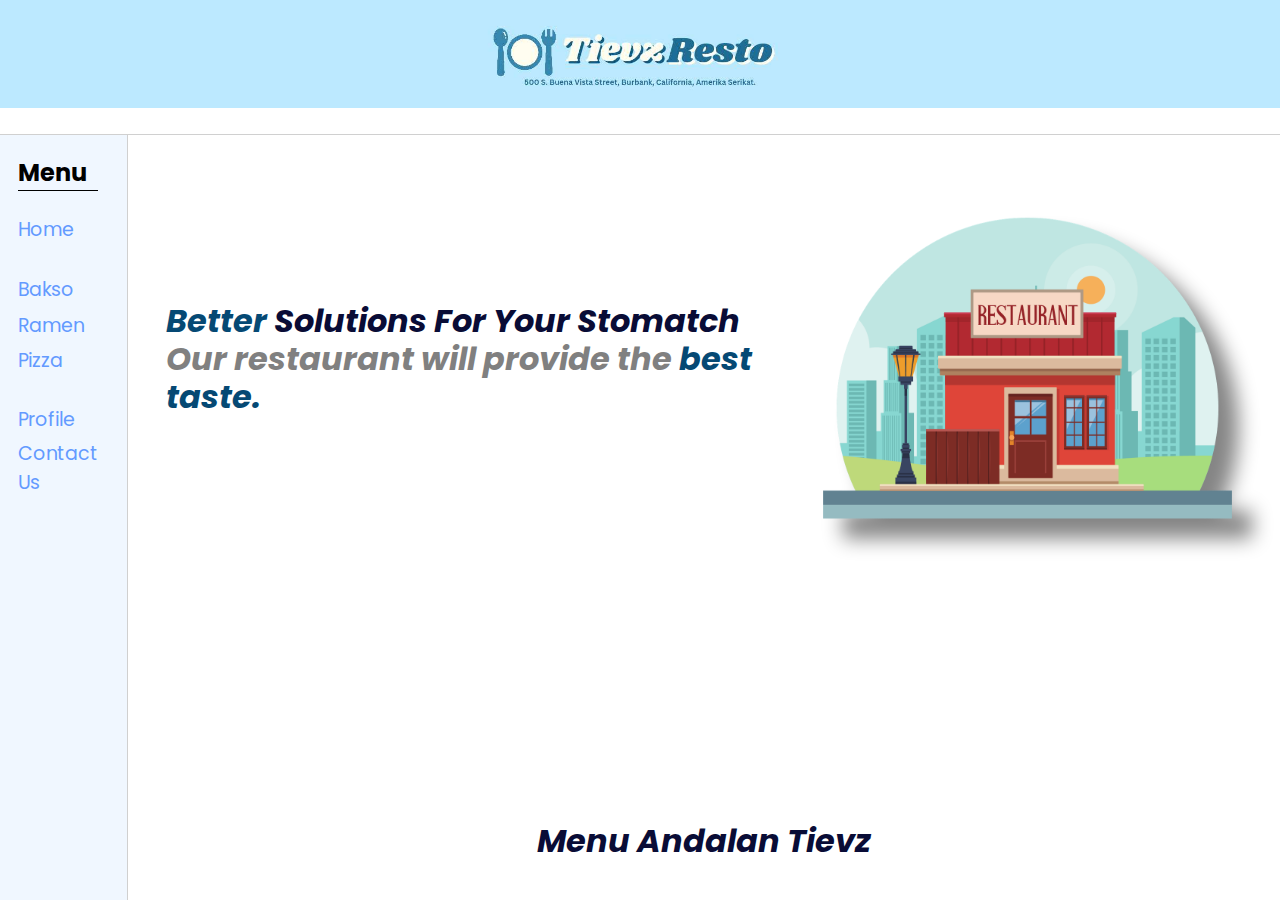
<file: index.html>
<!DOCTYPE html>
<html lang="en">
  <head>
    <meta charset="UTF-8" />
    <meta name="viewport" content="width=device-width, initial-scale=1.0" />
    <title>Tievz Restaurant</title>
    <link
      rel="shortcut icon"
      href="assets/Tievz-logo.png"
      type="image/x-icon"
    />
    <link rel="preconnect" href="https://fonts.googleapis.com">
    <link rel="preconnect" href="https://fonts.gstatic.com" crossorigin>
    <link href="https://fonts.googleapis.com/css2?family=Poppins:ital,wght@0,400;0,500;1,500;1,700&display=swap" rel="stylesheet">
    <style>
        body {
            font-family: "Poppins", sans-serif; 
        }
    </style>
  </head>
<frameset rows="15%, *" border="1">
<frame name="judul" src="frame 1/judul.html" scrolling="no">
    <frameset cols="10%, *">
    <frame Name="menu" src="frame 2/menu.html" scrolling="no">
    <frame Name="isi" src="frame 3/isi.html" >
</frameset>
</frameset>
</html>
</file>
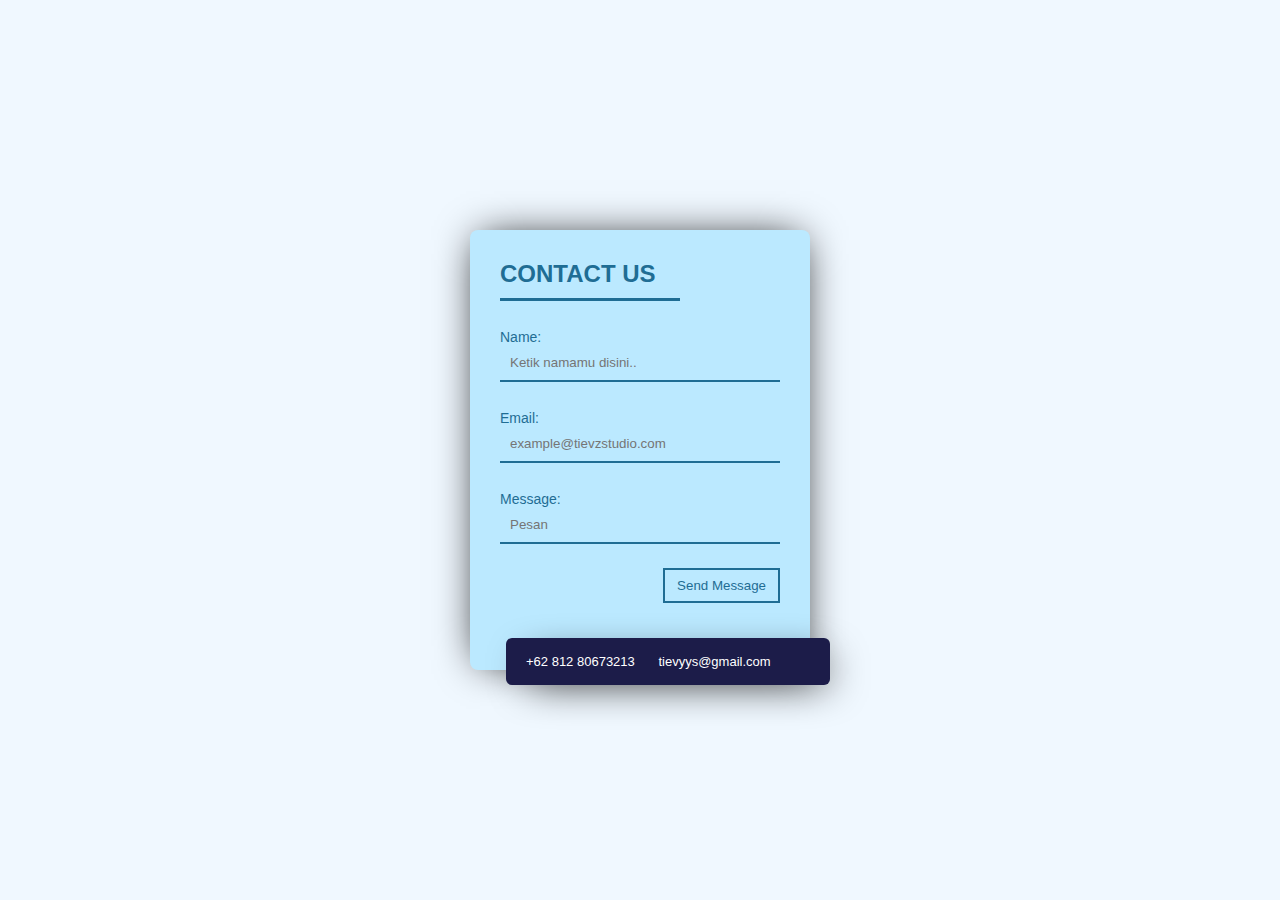
<file: contact/contact.html>
<!DOCTYPE html>
<html lang="en">
  <head>
    <meta charset="UTF-8" />
    <meta name="viewport" content="width=device-width, initial-scale=1.0" />
    <title>Menu</title>
    <link rel="stylesheet" href="style.css" />
    <link rel="preconnect" href="https://fonts.googleapis.com" />
    <link rel="preconnect" href="https://fonts.gstatic.com" crossorigin />
    <link
      href="https://fonts.googleapis.com/css2?family=Poppins:ital,wght@0,400;0,500;1,500;1,700&display=swap"
      rel="stylesheet"
    />
  </head>
  <body>
    <form class="form">
        <h2>CONTACT US</h2>
        <p type="Name:"><input placeholder="Ketik namamu disini.."></input></p>
        <p type="Email:"><input placeholder="example@tievzstudio.com"></input></p>
        <p type="Message:"><input placeholder="Pesan"></input></p>
        <button>Send Message</button>
        <div>
          <span class="fa fa-phone"></span>+62 812 80673213
          <span class="fa fa-envelope-o"></span> tievyys@gmail.com
        </div>
      </form>
  </body>
</html>
</file>
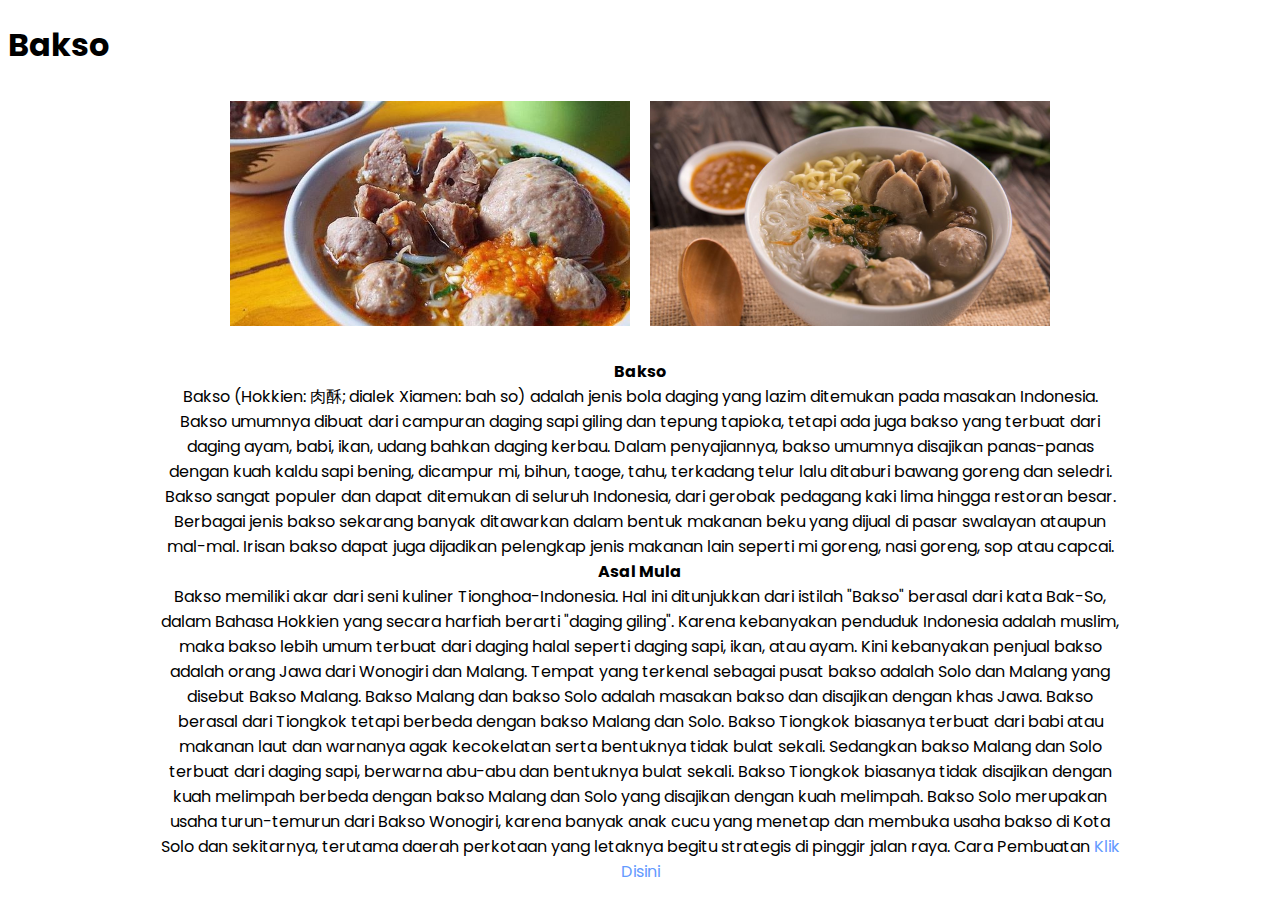
<file: Data/bakso.html>
<!DOCTYPE html>
<html lang="en">
  <head>
    <meta charset="UTF-8" />
    <meta name="viewport" content="width=device-width, initial-scale=1.0" />
    <title>Tievz Restaurant</title>
    <link
      rel="shortcut icon"
      href="/assets/Tievz-logo.png"
      type="image/x-icon"
    />
    <link rel="preconnect" href="https://fonts.googleapis.com" />
    <link rel="preconnect" href="https://fonts.gstatic.com" crossorigin />
    <link
      href="https://fonts.googleapis.com/css2?family=Poppins:ital,wght@0,400;0,500;1,500;1,700&display=swap"
      rel="stylesheet"
    />
    <style>
      body {
        font-family: "Poppins", sans-serif;
      }
      ul {
        display: flex; /* biar kesamping */
        list-style-type: none; /* ngilangin style dari ul */
        justify-content: center; /* biar ketengah wir */
        padding: 0; /* biar punya control penuh soal padding dari ul */
      }
      img {
        width: 400px;
        margin: 10px;
      }
      figcaption {
        width: 60em;
      }
      a {
        color: rgb(99, 154, 255);
        text-decoration: none;
      }
      a:hover {
        color: rgb(83, 83, 255);
      }
    </style>
  </head>
  <body>
    <h1>Bakso</h1>
    <center>
      <ul>
        <li><img src="../assets/bakso1.jpg" alt="" /></li>
        <li><img src="../assets/bakso2.jpg" alt="" /></li>
      </ul>
      <figcaption>
        <b>Bakso</b>
        <br />
        Bakso (Hokkien: 肉酥; dialek Xiamen: bah so) adalah jenis bola daging
        yang lazim ditemukan pada masakan Indonesia. Bakso umumnya dibuat dari
        campuran daging sapi giling dan tepung tapioka, tetapi ada juga bakso
        yang terbuat dari daging ayam, babi, ikan, udang bahkan daging kerbau.
        Dalam penyajiannya, bakso umumnya disajikan panas-panas dengan kuah
        kaldu sapi bening, dicampur mi, bihun, taoge, tahu, terkadang telur lalu
        ditaburi bawang goreng dan seledri. Bakso sangat populer dan dapat
        ditemukan di seluruh Indonesia, dari gerobak pedagang kaki lima hingga
        restoran besar. Berbagai jenis bakso sekarang banyak ditawarkan dalam
        bentuk makanan beku yang dijual di pasar swalayan ataupun mal-mal.
        Irisan bakso dapat juga dijadikan pelengkap jenis makanan lain seperti
        mi goreng, nasi goreng, sop atau capcai.
        <br />
        <b>Asal Mula</b> <br />
        Bakso memiliki akar dari seni kuliner Tionghoa-Indonesia. Hal ini
        ditunjukkan dari istilah "Bakso" berasal dari kata Bak-So, dalam Bahasa
        Hokkien yang secara harfiah berarti "daging giling". Karena kebanyakan
        penduduk Indonesia adalah muslim, maka bakso lebih umum terbuat dari
        daging halal seperti daging sapi, ikan, atau ayam. Kini kebanyakan
        penjual bakso adalah orang Jawa dari Wonogiri dan Malang. Tempat yang
        terkenal sebagai pusat bakso adalah Solo dan Malang yang disebut Bakso
        Malang. Bakso Malang dan bakso Solo adalah masakan bakso dan disajikan
        dengan khas Jawa. Bakso berasal dari Tiongkok tetapi berbeda dengan
        bakso Malang dan Solo. Bakso Tiongkok biasanya terbuat dari babi atau
        makanan laut dan warnanya agak kecokelatan serta bentuknya tidak bulat
        sekali. Sedangkan bakso Malang dan Solo terbuat dari daging sapi,
        berwarna abu-abu dan bentuknya bulat sekali. Bakso Tiongkok biasanya
        tidak disajikan dengan kuah melimpah berbeda dengan bakso Malang dan
        Solo yang disajikan dengan kuah melimpah. Bakso Solo merupakan usaha
        turun-temurun dari Bakso Wonogiri, karena banyak anak cucu yang menetap
        dan membuka usaha bakso di Kota Solo dan sekitarnya, terutama daerah
        perkotaan yang letaknya begitu strategis di pinggir jalan raya. Cara
        Pembuatan <a href="langkah2bakso.html">Klik Disini</a>
      </figcaption>
    </center>
  </body>
</html>
</file>
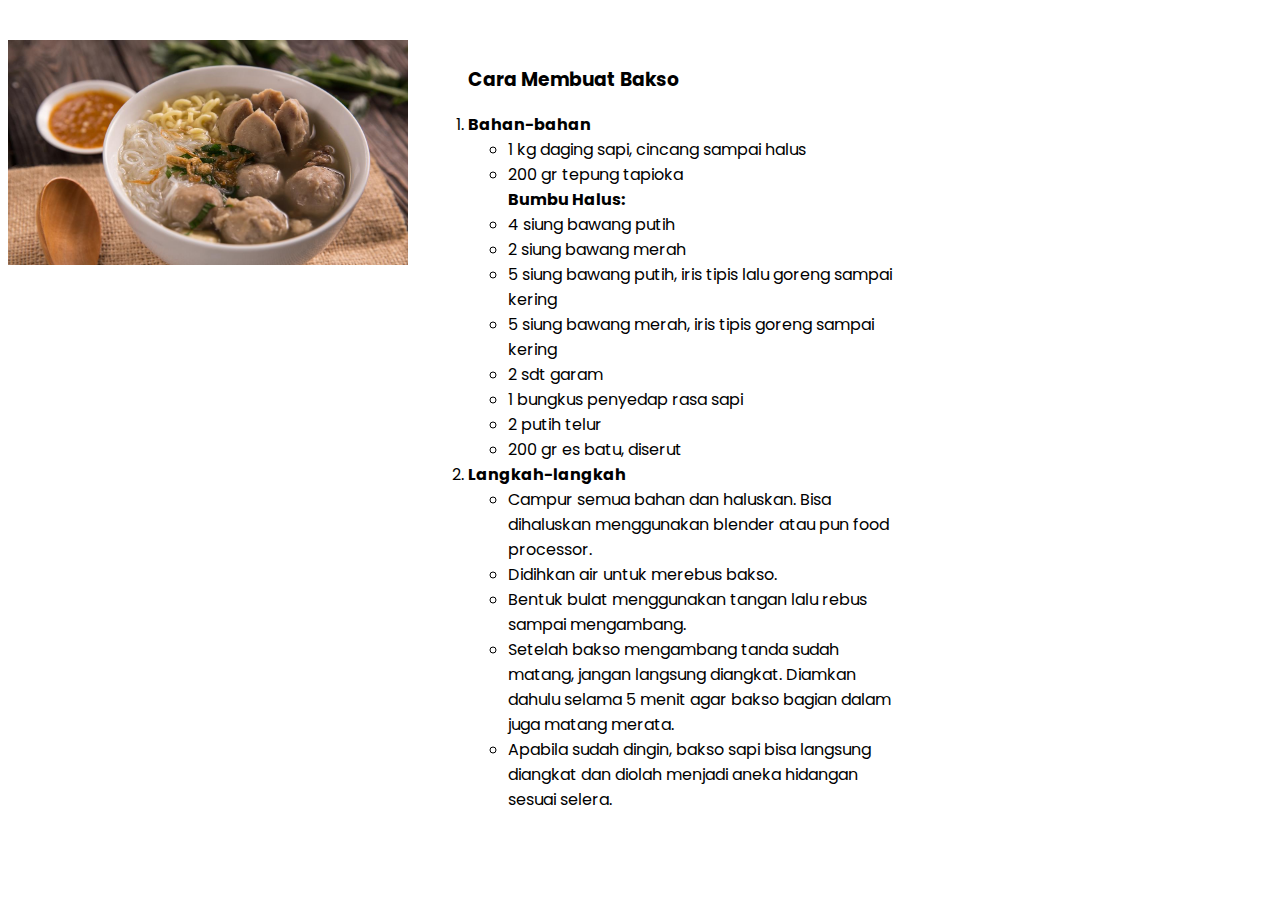
<file: Data/langkah2bakso.html>
<!DOCTYPE html>
<html lang="en">
  <head>
    <meta charset="UTF-8" />
    <meta name="viewport" content="width=device-width, initial-scale=1.0" />
    <title>Tievz Restaurant</title>
    <link
      rel="shortcut icon"
      href="/assets/Tievz-logo.png"
      type="image/x-icon"
    />
    <link rel="preconnect" href="https://fonts.googleapis.com" />
    <link rel="preconnect" href="https://fonts.gstatic.com" crossorigin />
    <link
      href="https://fonts.googleapis.com/css2?family=Poppins:ital,wght@0,400;0,500;1,500;1,700&display=swap"
      rel="stylesheet"
    />
    <style>
      body {
        font-family: "Poppins", sans-serif;
      }
      .flex {
        display: flex;
        margin-top: 30px;
      }

      .image-container {
        width: 400px;
        margin-right: 20px;
      }

      li {
        width: 400px;
      }

      img {
        width: 100%;
        margin-top: 10px;
      }
    </style>
  </head>
  <body>
    <div class="flex">
      <div class="image-container">
        <img src="../assets/bakso2.jpg" alt="" />
      </div>
      <ol type="1">
        <h3>Cara Membuat Bakso</h3>
        <li><b>Bahan-bahan</b></li>
        <ul>
          <li>1 kg daging sapi, cincang sampai halus</li>
          <li>200 gr tepung tapioka</li>
          <b>Bumbu Halus:</b>
          <li>4 siung bawang putih</li>
          <li>2 siung bawang merah</li>
          <li>5 siung bawang putih, iris tipis lalu goreng sampai kering</li>
          <li>5 siung bawang merah, iris tipis goreng sampai kering</li>
          <li>2 sdt garam</li>
          <li>1 bungkus penyedap rasa sapi</li>
          <li>2 putih telur</li>
          <li>200 gr es batu, diserut</li>
        </ul>
        <li><b>Langkah-langkah</b></li>
        <ul>
          <li>
            Campur semua bahan dan haluskan. Bisa dihaluskan menggunakan blender
            atau pun food processor.
          </li>
          <li>Didihkan air untuk merebus bakso.</li>
          <li>Bentuk bulat menggunakan tangan lalu rebus sampai mengambang.</li>
          <li>
            Setelah bakso mengambang tanda sudah matang, jangan langsung
            diangkat. Diamkan dahulu selama 5 menit agar bakso bagian dalam juga
            matang merata.
          </li>
          <li>
            Apabila sudah dingin, bakso sapi bisa langsung diangkat dan diolah
            menjadi aneka hidangan sesuai selera.
          </li>
        </ul>
      </ol>
    </div>
  </body>
</html>
</file>
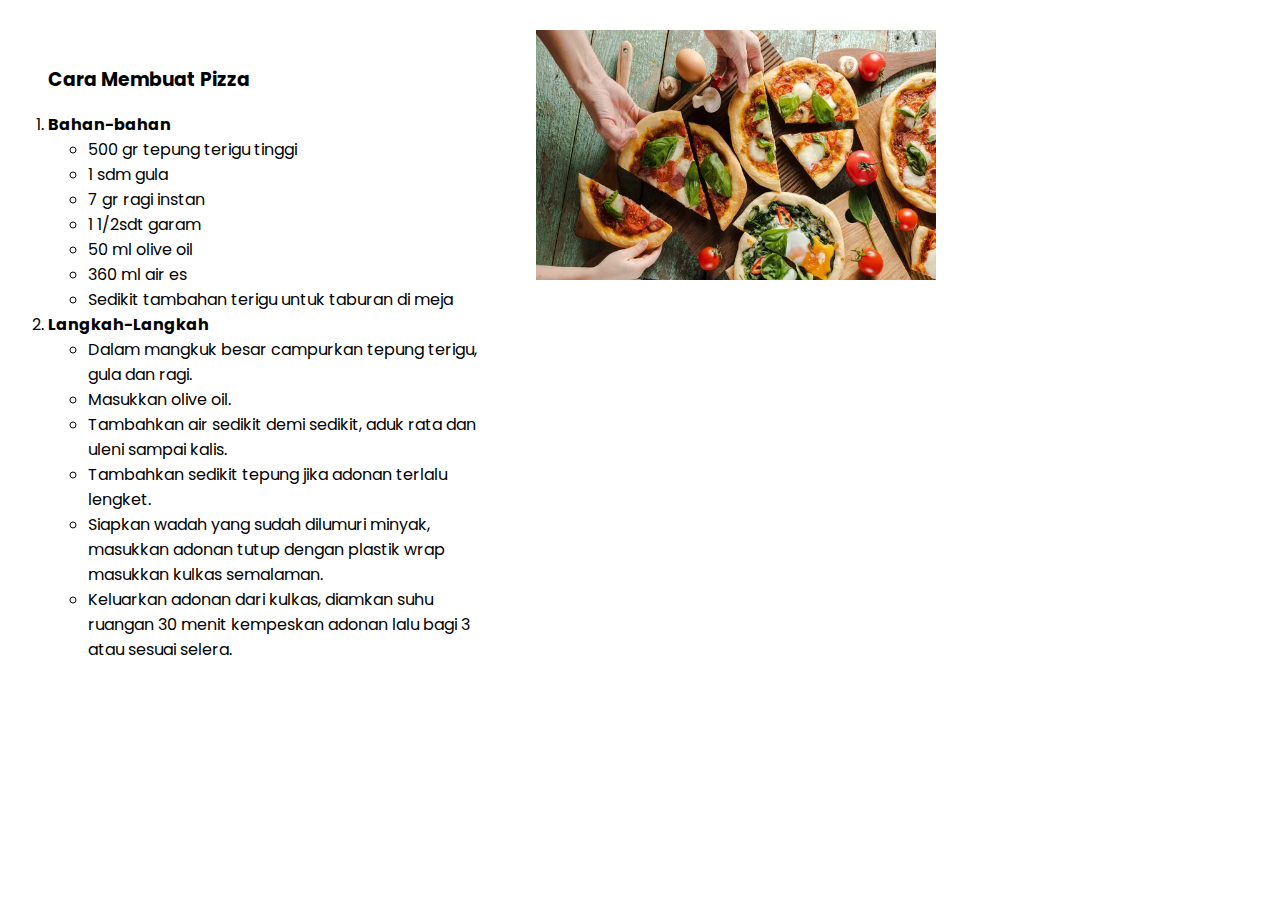
<file: Data/langkah2pizza.html>
<!DOCTYPE html>
<html lang="en">
  <head>
    <meta charset="UTF-8" />
    <meta name="viewport" content="width=device-width, initial-scale=1.0" />
    <title>Tievz Restaurant</title>
    <link
      rel="shortcut icon"
      href="/assets/Tievz-logo.png"
      type="image/x-icon"
    />
    <link rel="preconnect" href="https://fonts.googleapis.com" />
    <link rel="preconnect" href="https://fonts.gstatic.com" crossorigin />
    <link
      href="https://fonts.googleapis.com/css2?family=Poppins:ital,wght@0,400;0,500;1,500;1,700&display=swap"
      rel="stylesheet"
    />
    <style>
      body {
        font-family: "Poppins", sans-serif;
      }
      .flex {
        display: flex;
        margin-top: 30px;
      }
      li {
        width: 400px;
      }
      img {
        width: 400px;
        height: 250px;
        margin-left: 3em;
      }
    </style>
  </head>
  <body>
    <div class="flex">
      <ol type="1">
        <h3>Cara Membuat Pizza</h3>
        <li><b>Bahan-bahan</b></li>
        <ul>
          <li>500 gr tepung terigu tinggi</li>
          <li>1 sdm gula</li>
          <li>7 gr ragi instan</li>
          <li>1 1/2sdt garam</li>
          <li>50 ml olive oil</li>
          <li>360 ml air es</li>
          <li>Sedikit tambahan terigu untuk taburan di meja</li>
        </ul>
        <li><b>Langkah-Langkah</b></li>
        <ul>
          <li>Dalam mangkuk besar campurkan tepung terigu, gula dan ragi.</li>
          <li>Masukkan olive oil.</li>
          <li>
            Tambahkan air sedikit demi sedikit, aduk rata dan uleni sampai
            kalis.
          </li>
          <li>Tambahkan sedikit tepung jika adonan terlalu lengket.</li>
          <li>
            Siapkan wadah yang sudah dilumuri minyak, masukkan adonan tutup
            dengan plastik wrap masukkan kulkas semalaman.
          </li>
          <li>
            Keluarkan adonan dari kulkas, diamkan suhu ruangan 30 menit
            kempeskan adonan lalu bagi 3 atau sesuai selera.
          </li>
        </ul>
      </ol>
      <img src="../assets/pizza homemade.webp" alt="" />
    </div>
  </body>
</html>
</file>
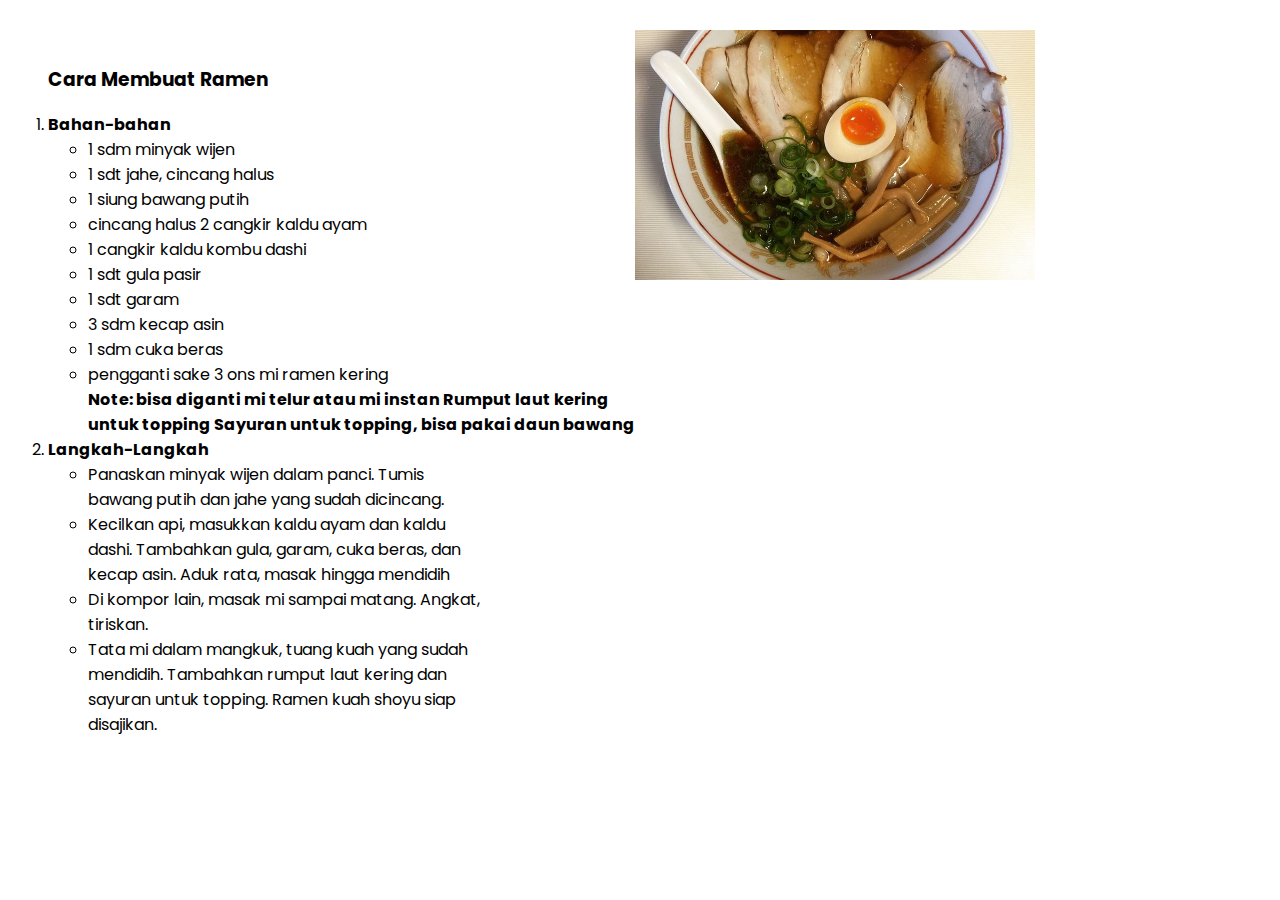
<file: Data/langkah2ramen.html>
<!DOCTYPE html>
<html lang="en">
  <head>
    <meta charset="UTF-8" />
    <meta name="viewport" content="width=device-width, initial-scale=1.0" />
    <title>Tievz Restaurant</title>
    <link
      rel="shortcut icon"
      href="/assets/Tievz-logo.png"
      type="image/x-icon"
    />
    <link rel="preconnect" href="https://fonts.googleapis.com" />
    <link rel="preconnect" href="https://fonts.gstatic.com" crossorigin />
    <link
      href="https://fonts.googleapis.com/css2?family=Poppins:ital,wght@0,400;0,500;1,500;1,700&display=swap"
      rel="stylesheet"
    />
    <style>
      body {
        font-family: "Poppins", sans-serif;
      }
      .flex {
        display: flex;
        margin-top: 30px;
      }
      li {
        width: 400px;
      }
      img {
        width: 400px;
        height: 250px;
      }
    </style>
  </head>
  <body>
    <div class="flex">
      <ol type="1">
        <h3>Cara Membuat Ramen</h3>
        <li><b>Bahan-bahan</b></li>
        <ul>
          <li>1 sdm minyak wijen</li>
          <li>1 sdt jahe, cincang halus</li>
          <li>1 siung bawang putih</li>
          <li>cincang halus 2 cangkir kaldu ayam</li>
          <li>1 cangkir kaldu kombu dashi</li>
          <li>1 sdt gula pasir</li>
          <li>1 sdt garam</li>
          <li>3 sdm kecap asin</li>
          <li>1 sdm cuka beras</li>
          <li>pengganti sake 3 ons mi ramen kering</li>
          <b
            >Note: bisa diganti mi telur atau mi instan Rumput laut kering
            <br />untuk topping Sayuran untuk topping, bisa pakai daun bawang</b
          >
        </ul>
        <li><b>Langkah-Langkah</b></li>
        <ul>
          <li>
            Panaskan minyak wijen dalam panci. Tumis bawang putih dan jahe yang
            sudah dicincang.
          </li>
          <li>
            Kecilkan api, masukkan kaldu ayam dan kaldu dashi. Tambahkan gula,
            garam, cuka beras, dan kecap asin. Aduk rata, masak hingga mendidih
          </li>
          <li>Di kompor lain, masak mi sampai matang. Angkat, tiriskan.</li>
          <li>
            Tata mi dalam mangkuk, tuang kuah yang sudah mendidih. Tambahkan
            rumput laut kering dan sayuran untuk topping. Ramen kuah shoyu siap
            disajikan.
          </li>
        </ul>
      </ol>
      <img src="../assets/cara buat ramen.jpg" alt="" />
    </div>
  </body>
</html>
</file>
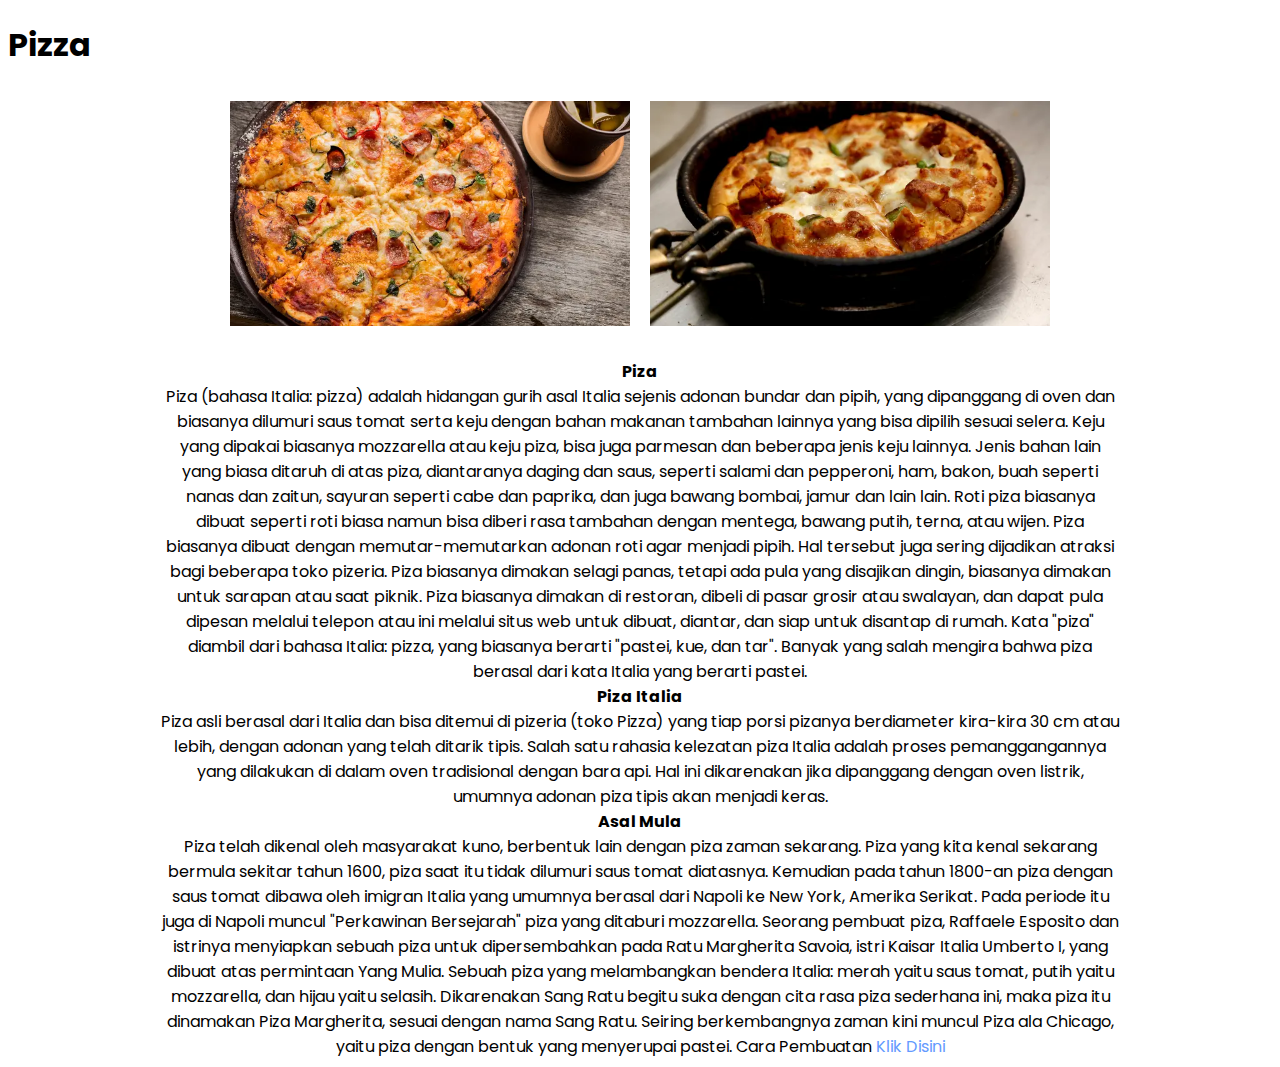
<file: Data/pizza.html>
<!DOCTYPE html>
<html lang="en">
  <head>
    <meta charset="UTF-8" />
    <meta name="viewport" content="width=device-width, initial-scale=1.0" />
    <title>Tievz Restaurant</title>
    <link
      rel="shortcut icon"
      href="/assets/Tievz-logo.png"
      type="image/x-icon"
    />
    <link rel="preconnect" href="https://fonts.googleapis.com" />
    <link rel="preconnect" href="https://fonts.gstatic.com" crossorigin />
    <link
      href="https://fonts.googleapis.com/css2?family=Poppins:ital,wght@0,400;0,500;1,500;1,700&display=swap"
      rel="stylesheet"
    />
    <style>
      body {
        font-family: "Poppins", sans-serif;
      }
      ul {
        display: flex; /* biar kesamping */
        list-style-type: none; /* ngilangin style dari ul */
        justify-content: center; /* biar ketengah wir */
        padding: 0; /* biar punya control penuh soal padding dari ul */
      }
      img {
        width: 400px;
        margin: 10px;
      }
      figcaption {
        width: 60em;
      }
      a {
        color: rgb(99, 154, 255);
        text-decoration: none;
      }
      a:hover {
        color: rgb(83, 83, 255);
      }
    </style>
  </head>
  <body>
    <h1>Pizza</h1>
    <center>
      <ul>
        <li><img src="../assets/pizza1.webp" alt="" /></li>
        <li><img src="../assets/pizza2.webp" alt="" /></li>
      </ul>
      <figcaption>
        <b>Piza</b> <br />
        Piza (bahasa Italia: pizza) adalah hidangan gurih asal Italia sejenis
        adonan bundar dan pipih, yang dipanggang di oven dan biasanya dilumuri
        saus tomat serta keju dengan bahan makanan tambahan lainnya yang bisa
        dipilih sesuai selera. Keju yang dipakai biasanya mozzarella atau keju
        piza, bisa juga parmesan dan beberapa jenis keju lainnya. Jenis bahan
        lain yang biasa ditaruh di atas piza, diantaranya daging dan saus,
        seperti salami dan pepperoni, ham, bakon, buah seperti nanas dan zaitun,
        sayuran seperti cabe dan paprika, dan juga bawang bombai, jamur dan lain
        lain. Roti piza biasanya dibuat seperti roti biasa namun bisa diberi
        rasa tambahan dengan mentega, bawang putih, terna, atau wijen. Piza
        biasanya dibuat dengan memutar-memutarkan adonan roti agar menjadi
        pipih. Hal tersebut juga sering dijadikan atraksi bagi beberapa toko
        pizeria. Piza biasanya dimakan selagi panas, tetapi ada pula yang
        disajikan dingin, biasanya dimakan untuk sarapan atau saat piknik. Piza
        biasanya dimakan di restoran, dibeli di pasar grosir atau swalayan, dan
        dapat pula dipesan melalui telepon atau ini melalui situs web untuk
        dibuat, diantar, dan siap untuk disantap di rumah. Kata "piza" diambil
        dari bahasa Italia: pizza, yang biasanya berarti "pastei, kue, dan tar".
        Banyak yang salah mengira bahwa piza berasal dari kata Italia yang
        berarti pastei.
        <br />
        <b>Piza Italia</b> <br />
        Piza asli berasal dari Italia dan bisa ditemui di pizeria (toko Pizza)
        yang tiap porsi pizanya berdiameter kira-kira 30 cm atau lebih, dengan
        adonan yang telah ditarik tipis. Salah satu rahasia kelezatan piza
        Italia adalah proses pemanggangannya yang dilakukan di dalam oven
        tradisional dengan bara api. Hal ini dikarenakan jika dipanggang dengan
        oven listrik, umumnya adonan piza tipis akan menjadi keras.
        <br />
        <b>Asal Mula</b> <br />
        Piza telah dikenal oleh masyarakat kuno, berbentuk lain dengan piza
        zaman sekarang. Piza yang kita kenal sekarang bermula sekitar tahun
        1600, piza saat itu tidak dilumuri saus tomat diatasnya. Kemudian pada
        tahun 1800-an piza dengan saus tomat dibawa oleh imigran Italia yang
        umumnya berasal dari Napoli ke New York, Amerika Serikat. Pada periode
        itu juga di Napoli muncul "Perkawinan Bersejarah" piza yang ditaburi
        mozzarella. Seorang pembuat piza, Raffaele Esposito dan istrinya
        menyiapkan sebuah piza untuk dipersembahkan pada Ratu Margherita Savoia,
        istri Kaisar Italia Umberto I, yang dibuat atas permintaan Yang Mulia.
        Sebuah piza yang melambangkan bendera Italia: merah yaitu saus tomat,
        putih yaitu mozzarella, dan hijau yaitu selasih. Dikarenakan Sang Ratu
        begitu suka dengan cita rasa piza sederhana ini, maka piza itu dinamakan
        Piza Margherita, sesuai dengan nama Sang Ratu. Seiring berkembangnya
        zaman kini muncul Piza ala Chicago, yaitu piza dengan bentuk yang
        menyerupai pastei. Cara Pembuatan
        <a href="langkah2pizza.html">Klik Disini</a>
      </figcaption>
    </center>
  </body>
</html>
</file>
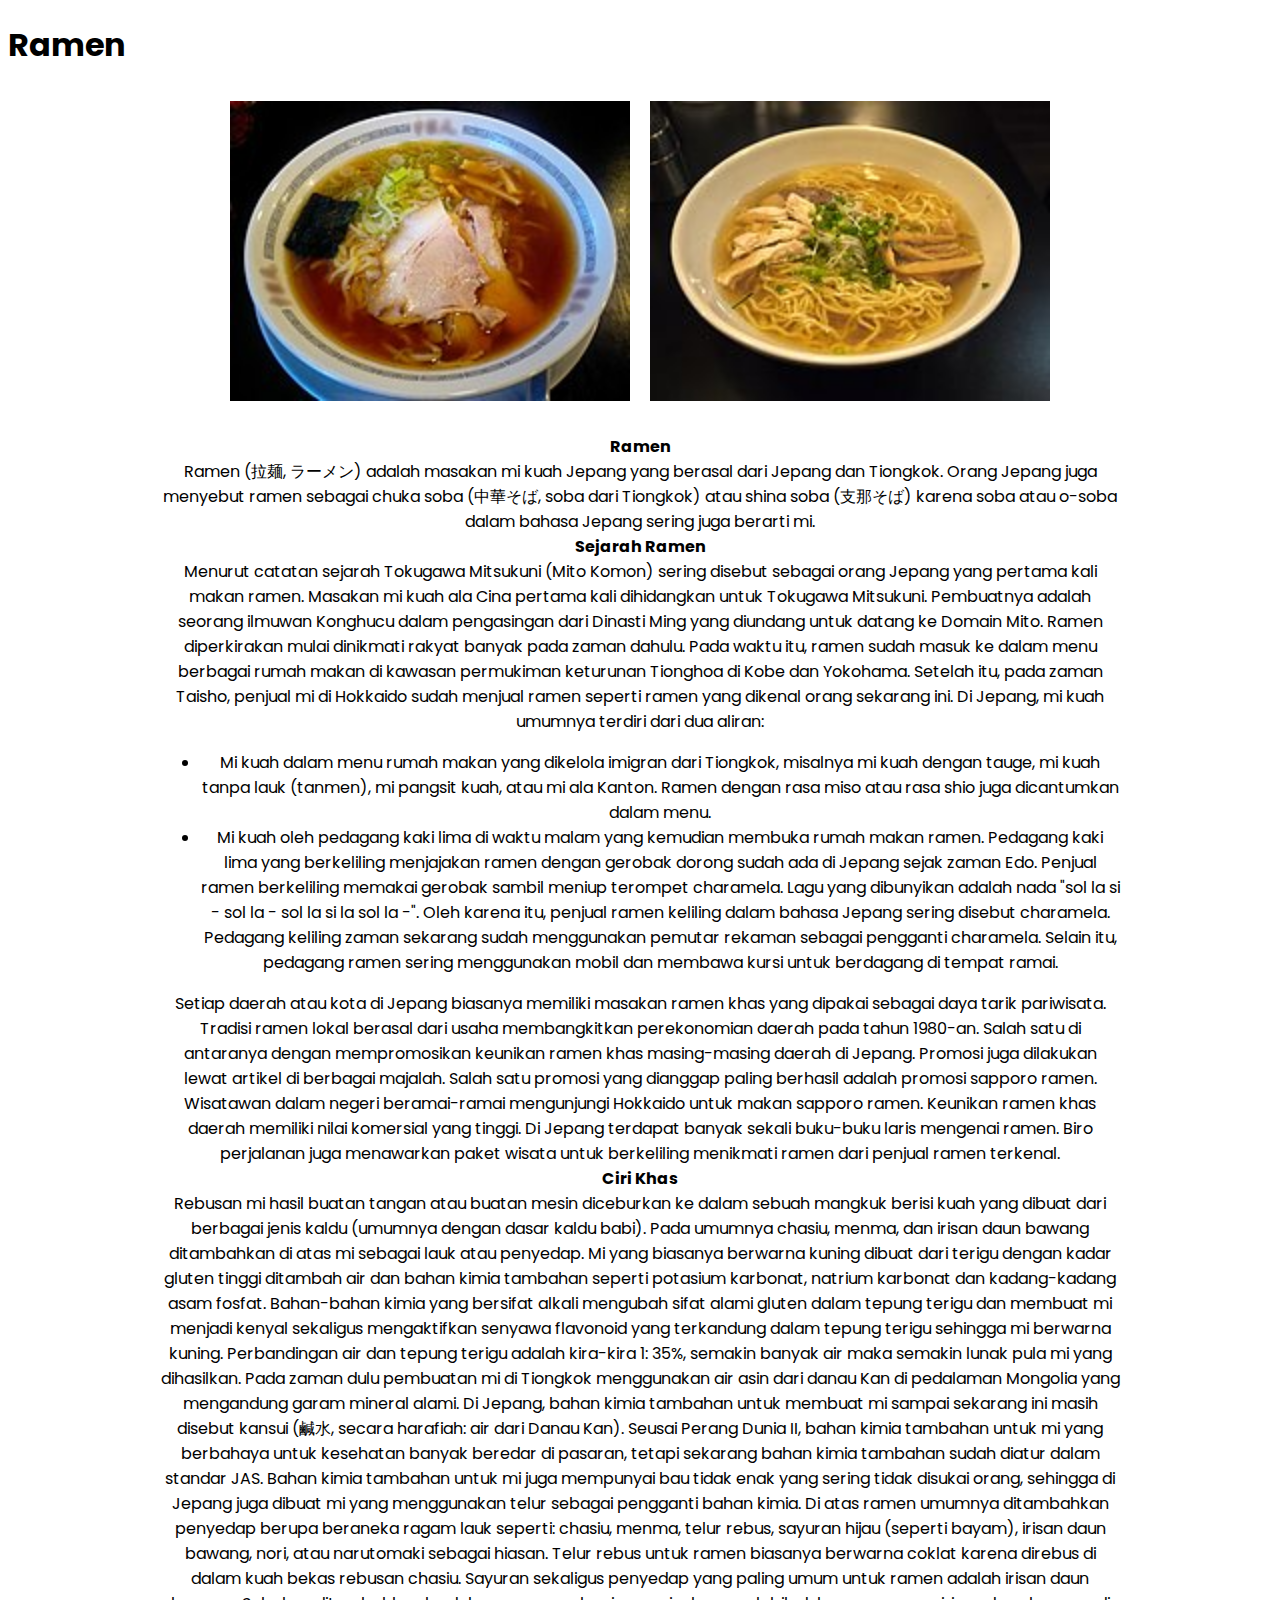
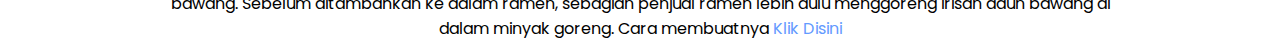
<file: Data/ramen.html>
<!DOCTYPE html>
<html lang="en">
  <head>
    <meta charset="UTF-8" />
    <meta name="viewport" content="width=device-width, initial-scale=1.0" />
    <title>Tievz Restaurant</title>
    <link
      rel="shortcut icon"
      href="/assets/Tievz-logo.png"
      type="image/x-icon"
    />
    <link rel="preconnect" href="https://fonts.googleapis.com" />
    <link rel="preconnect" href="https://fonts.gstatic.com" crossorigin />
    <link
      href="https://fonts.googleapis.com/css2?family=Poppins:ital,wght@0,400;0,500;1,500;1,700&display=swap"
      rel="stylesheet"
    />
    <style>
      body {
        font-family: "Poppins", sans-serif;
      }
      ul {
        display: flex; /* biar kesamping */
        list-style-type: none; /* ngilangin style dari ul */
        justify-content: center; /* biar ketengah wir */
        padding: 0; /* biar punya control penuh soal padding dari ul */
      }
      ol {
        list-style-type: disc;
      }
      img {
        width: 400px;
        margin: 10px;
      }
      figcaption {
        width: 60em;
      }
      a {
        color: rgb(99, 154, 255);
        text-decoration: none;
      }
      a:hover {
        color: rgb(83, 83, 255);
      }
    </style>
  </head>
  <body>
    <h1>Ramen</h1>
    <center>
      <ul>
        <li><img src="../assets/ramen1.jpg" alt="" /></li>
        <li><img src="../assets/ramen2.jpeg" alt="" /></li>
      </ul>
      <figcaption>
        <b>Ramen</b> <br />
        Ramen (拉麺, ラーメン) adalah masakan mi kuah Jepang yang berasal dari
        Jepang dan Tiongkok. Orang Jepang juga menyebut ramen sebagai chuka soba
        (中華そば, soba dari Tiongkok) atau shina soba (支那そば) karena soba
        atau o-soba dalam bahasa Jepang sering juga berarti mi.
        <br />
        <b>Sejarah Ramen</b> <br />
        Menurut catatan sejarah Tokugawa Mitsukuni (Mito Komon) sering disebut
        sebagai orang Jepang yang pertama kali makan ramen. Masakan mi kuah ala
        Cina pertama kali dihidangkan untuk Tokugawa Mitsukuni. Pembuatnya
        adalah seorang ilmuwan Konghucu dalam pengasingan dari Dinasti Ming yang
        diundang untuk datang ke Domain Mito. Ramen diperkirakan mulai dinikmati
        rakyat banyak pada zaman dahulu. Pada waktu itu, ramen sudah masuk ke
        dalam menu berbagai rumah makan di kawasan permukiman keturunan Tionghoa
        di Kobe dan Yokohama. Setelah itu, pada zaman Taisho, penjual mi di
        Hokkaido sudah menjual ramen seperti ramen yang dikenal orang sekarang
        ini. Di Jepang, mi kuah umumnya terdiri dari dua aliran:
        <ol>
          <li>
            Mi kuah dalam menu rumah makan yang dikelola imigran dari Tiongkok,
            misalnya mi kuah dengan tauge, mi kuah tanpa lauk (tanmen), mi
            pangsit kuah, atau mi ala Kanton. Ramen dengan rasa miso atau rasa
            shio juga dicantumkan dalam menu.
          </li>
          <li>
            Mi kuah oleh pedagang kaki lima di waktu malam yang kemudian membuka
            rumah makan ramen. Pedagang kaki lima yang berkeliling menjajakan
            ramen dengan gerobak dorong sudah ada di Jepang sejak zaman Edo.
            Penjual ramen berkeliling memakai gerobak sambil meniup terompet
            charamela. Lagu yang dibunyikan adalah nada "sol la si - sol la -
            sol la si la sol la -". Oleh karena itu, penjual ramen keliling
            dalam bahasa Jepang sering disebut charamela. Pedagang keliling
            zaman sekarang sudah menggunakan pemutar rekaman sebagai pengganti
            charamela. Selain itu, pedagang ramen sering menggunakan mobil dan
            membawa kursi untuk berdagang di tempat ramai.
          </li>
        </ol>
        Setiap daerah atau kota di Jepang biasanya memiliki masakan ramen khas
        yang dipakai sebagai daya tarik pariwisata. Tradisi ramen lokal berasal
        dari usaha membangkitkan perekonomian daerah pada tahun 1980-an. Salah
        satu di antaranya dengan mempromosikan keunikan ramen khas masing-masing
        daerah di Jepang. Promosi juga dilakukan lewat artikel di berbagai
        majalah. Salah satu promosi yang dianggap paling berhasil adalah promosi
        sapporo ramen. Wisatawan dalam negeri beramai-ramai mengunjungi Hokkaido
        untuk makan sapporo ramen. Keunikan ramen khas daerah memiliki nilai
        komersial yang tinggi. Di Jepang terdapat banyak sekali buku-buku laris
        mengenai ramen. Biro perjalanan juga menawarkan paket wisata untuk
        berkeliling menikmati ramen dari penjual ramen terkenal.
        <br />
        <b>Ciri Khas</b> <br />
        Rebusan mi hasil buatan tangan atau buatan mesin diceburkan ke dalam
        sebuah mangkuk berisi kuah yang dibuat dari berbagai jenis kaldu
        (umumnya dengan dasar kaldu babi). Pada umumnya chasiu, menma, dan
        irisan daun bawang ditambahkan di atas mi sebagai lauk atau penyedap. Mi
        yang biasanya berwarna kuning dibuat dari terigu dengan kadar gluten
        tinggi ditambah air dan bahan kimia tambahan seperti potasium karbonat,
        natrium karbonat dan kadang-kadang asam fosfat. Bahan-bahan kimia yang
        bersifat alkali mengubah sifat alami gluten dalam tepung terigu dan
        membuat mi menjadi kenyal sekaligus mengaktifkan senyawa flavonoid yang
        terkandung dalam tepung terigu sehingga mi berwarna kuning. Perbandingan
        air dan tepung terigu adalah kira-kira 1: 35%, semakin banyak air maka
        semakin lunak pula mi yang dihasilkan. Pada zaman dulu pembuatan mi di
        Tiongkok menggunakan air asin dari danau Kan di pedalaman Mongolia yang
        mengandung garam mineral alami. Di Jepang, bahan kimia tambahan untuk
        membuat mi sampai sekarang ini masih disebut kansui (鹹水, secara
        harafiah: air dari Danau Kan). Seusai Perang Dunia II, bahan kimia
        tambahan untuk mi yang berbahaya untuk kesehatan banyak beredar di
        pasaran, tetapi sekarang bahan kimia tambahan sudah diatur dalam standar
        JAS. Bahan kimia tambahan untuk mi juga mempunyai bau tidak enak yang
        sering tidak disukai orang, sehingga di Jepang juga dibuat mi yang
        menggunakan telur sebagai pengganti bahan kimia. Di atas ramen umumnya
        ditambahkan penyedap berupa beraneka ragam lauk seperti: chasiu, menma,
        telur rebus, sayuran hijau (seperti bayam), irisan daun bawang, nori,
        atau narutomaki sebagai hiasan. Telur rebus untuk ramen biasanya
        berwarna coklat karena direbus di dalam kuah bekas rebusan chasiu.
        Sayuran sekaligus penyedap yang paling umum untuk ramen adalah irisan
        daun bawang. Sebelum ditambahkan ke dalam ramen, sebagian penjual ramen
        lebih dulu menggoreng irisan daun bawang di dalam minyak goreng. Cara
        membuatnya
        <a href="langkah2ramen.html">Klik Disini</a>
      </figcaption>
    </center>
  </body>
</html>
</file>
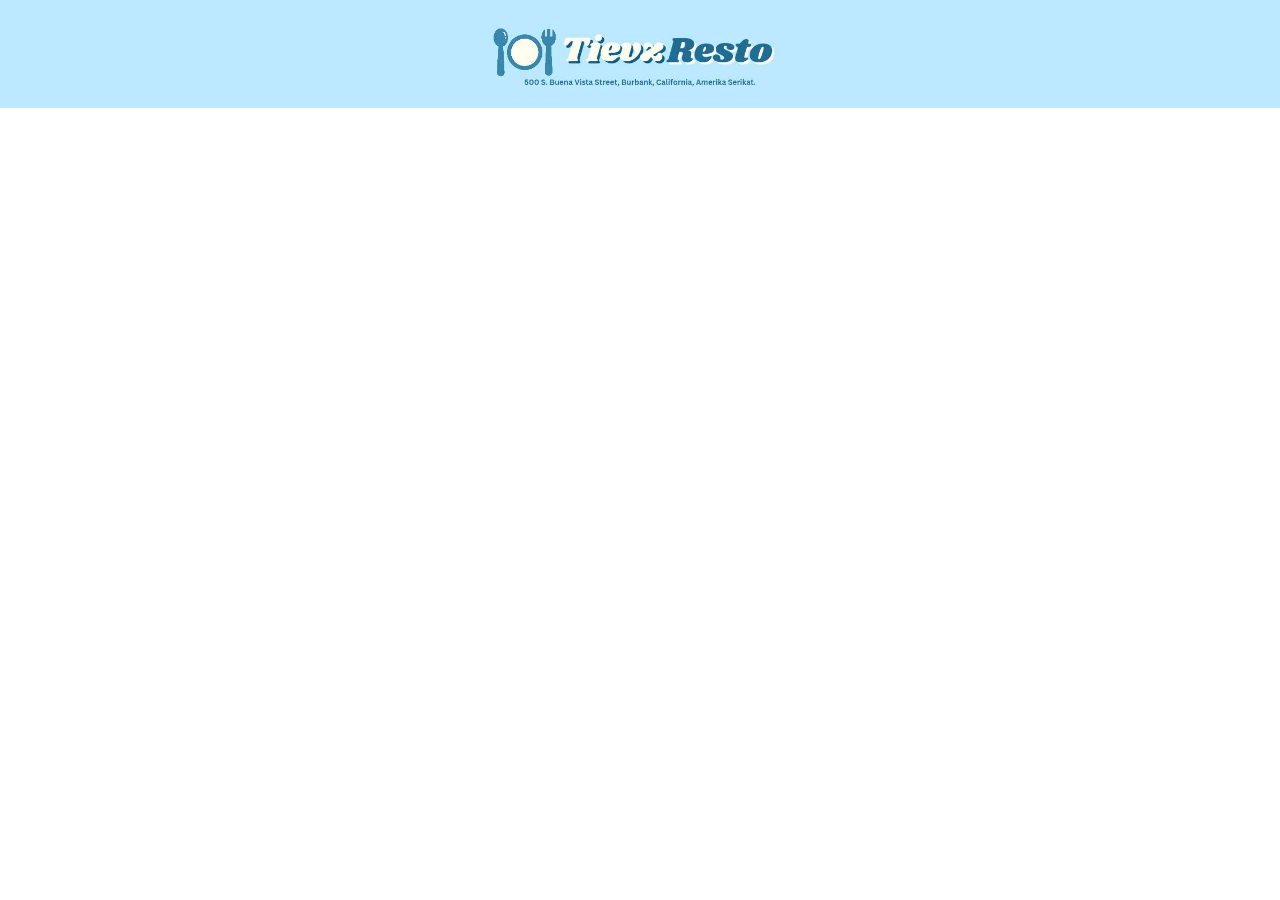
<file: frame 1/judul.html>
<!DOCTYPE html>
<html lang="en">
  <head>
    <meta charset="UTF-8" />
    <meta name="viewport" content="width=device-width, initial-scale=1.0" />
    <title>Judul</title>
    <link rel="stylesheet" href="style.css" />
    <link rel="preconnect" href="https://fonts.googleapis.com" />
    <link rel="preconnect" href="https://fonts.gstatic.com" crossorigin />
    <link
      href="https://fonts.googleapis.com/css2?family=Poppins:ital,wght@0,400;0,500;1,500;1,700&display=swap"
      rel="stylesheet"
    />
  </head>
  <body></body>
</html>
</file>
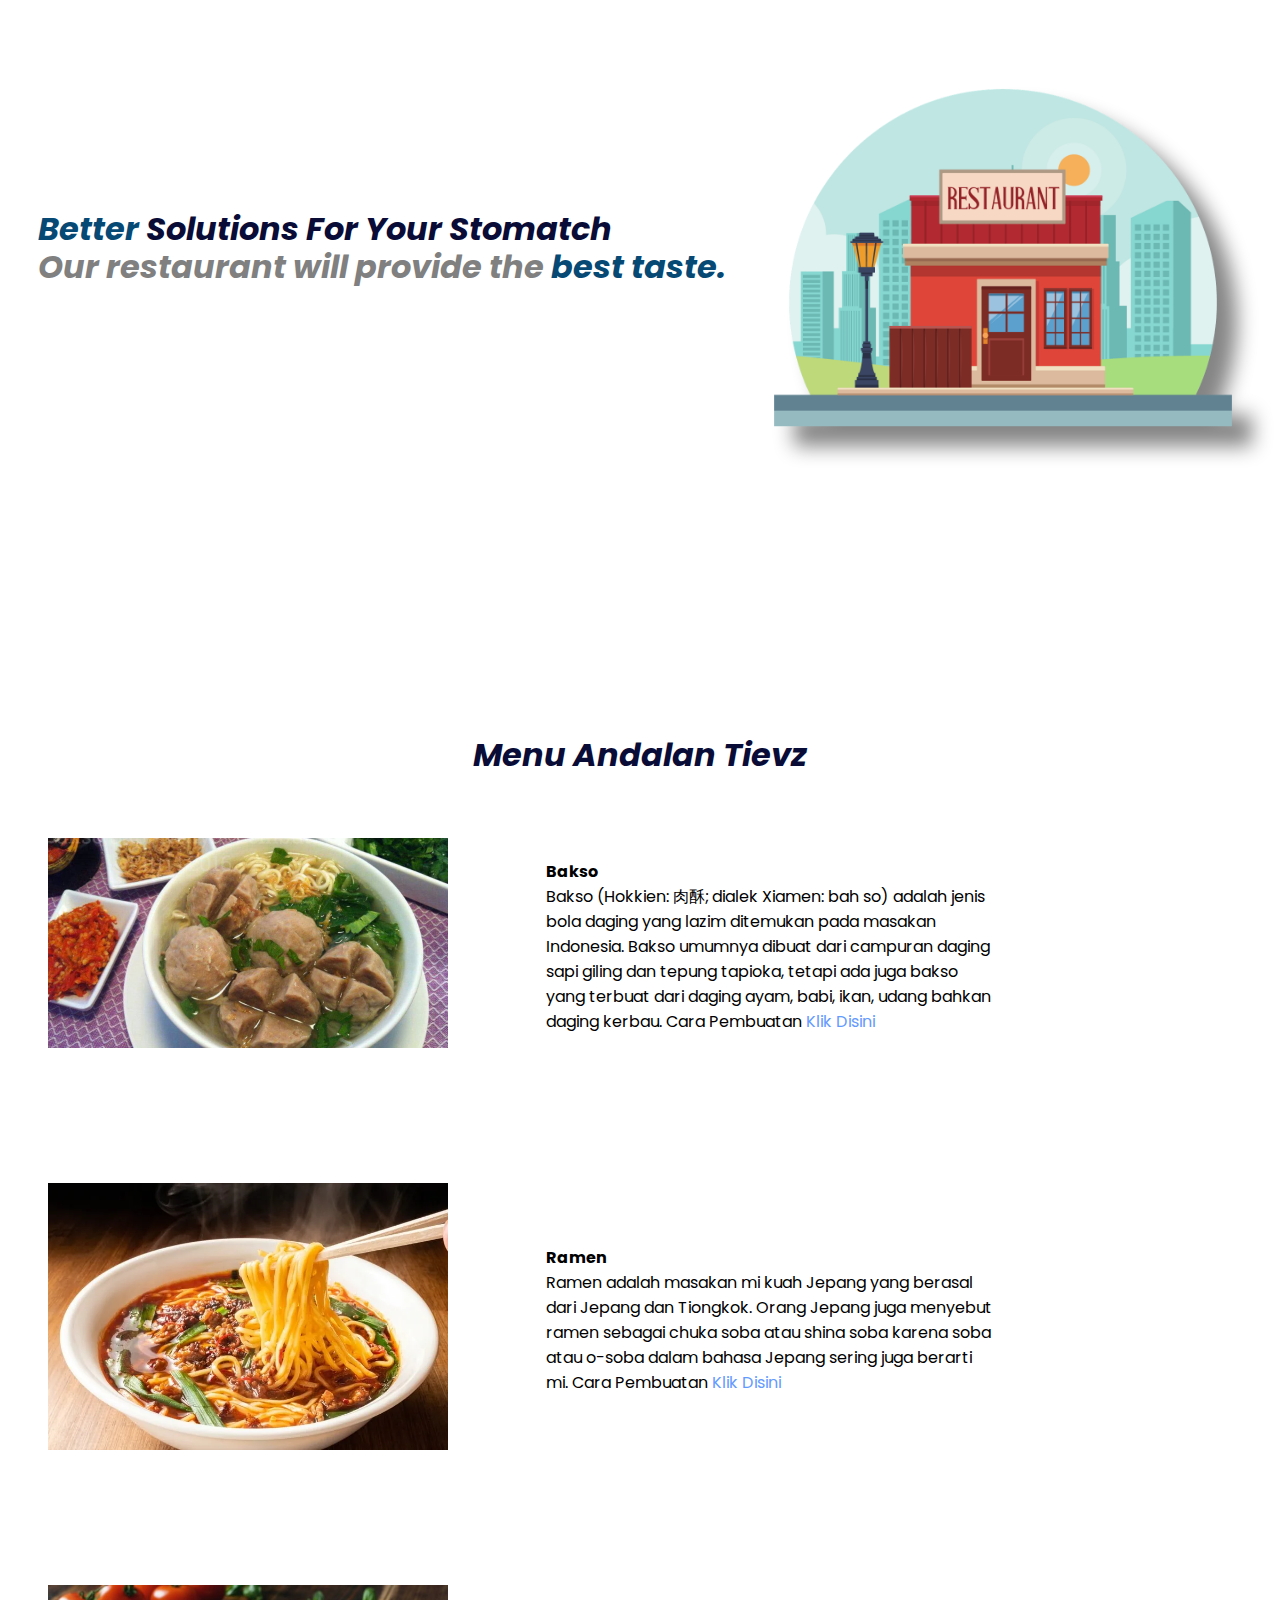
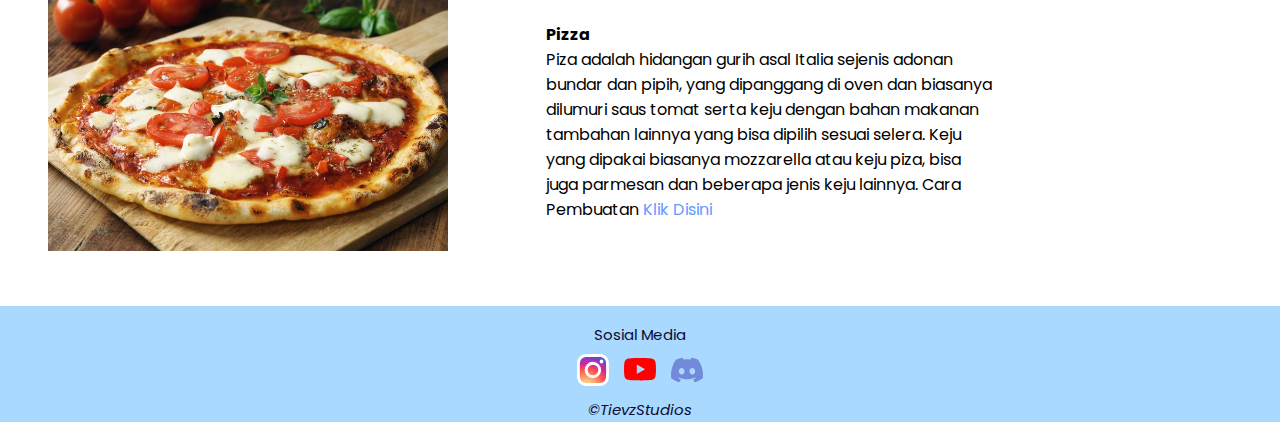
<file: frame 3/isi.html>
<!DOCTYPE html>
<html lang="en">
  <head>
    <meta charset="UTF-8" />
    <meta name="viewport" content="width=device-width, initial-scale=1" />
    <title>Menu</title>
    <link rel="stylesheet" href="style.css" />
    <link rel="preconnect" href="https://fonts.googleapis.com" />
    <link rel="preconnect" href="https://fonts.gstatic.com" crossorigin />
    <link
      href="https://fonts.googleapis.com/css2?family=Poppins:ital,wght@0,400;0,500;1,500;1,700&display=swap"
      rel="stylesheet"
    />
    <link rel="stylesheet" href="style.css" />
  </head>
  <body>
    <!-- Normal -->
    <div class="homepage">
      <h1>
        <span2>Better</span2> Solutions For Your Stomatch <br />
        <span>Our restaurant will provide the </span><span2>best taste.</span2>
      </h1>
      <img src="../assets/resto.png" class="vert-move" alt="" />
    </div>

    <!-- RANGKUMAN -->

    <div class="bakso">
      <h1>Menu Andalan Tievz</h1>
      <ol>
        <li>
          <img src="../assets/bakso beranda.jpg" class="rangkum" alt="" />
        </li>
        <li>
          <b>Bakso</b> <br />
          Bakso (Hokkien: 肉酥; dialek Xiamen: bah so) adalah jenis bola daging
          yang lazim ditemukan pada masakan Indonesia. Bakso umumnya dibuat dari
          campuran daging sapi giling dan tepung tapioka, tetapi ada juga bakso
          yang terbuat dari daging ayam, babi, ikan, udang bahkan daging kerbau.
          Cara Pembuatan
          <a href="../Data/langkah2bakso.html" class="makanan">Klik Disini</a>
        </li>
      </ol>
    </div>
    <div class="ramen">
      <ol>
        <li>
          <img src="../assets/ramen beranda.webp" class="rangkum" alt="" />
        </li>
        <li>
          <b>Ramen</b> <br />
          Ramen adalah masakan mi kuah Jepang yang berasal dari Jepang dan
          Tiongkok. Orang Jepang juga menyebut ramen sebagai chuka soba atau
          shina soba karena soba atau o-soba dalam bahasa Jepang sering juga
          berarti mi. Cara Pembuatan
          <a href="../Data/langkah2ramen.html" class="makanan">Klik Disini</a>
        </li>
      </ol>
    </div>
    <div class="pizza">
      <ol>
        <li>
          <img src="../assets/pizza beranda.jpg" class="rangkum" alt="" />
        </li>
        <li>
          <b>Pizza</b> <br />
          Piza adalah hidangan gurih asal Italia sejenis adonan bundar dan
          pipih, yang dipanggang di oven dan biasanya dilumuri saus tomat serta
          keju dengan bahan makanan tambahan lainnya yang bisa dipilih sesuai
          selera. Keju yang dipakai biasanya mozzarella atau keju piza, bisa
          juga parmesan dan beberapa jenis keju lainnya. Cara Pembuatan
          <a href="../Data/langkah2pizza.html" class="makanan">Klik Disini</a>
        </li>
      </ol>
    </div>

    <!-- LOGO -->
    <div class="footer-anchor">
      <p>Sosial Media</p>
      <ul>
        <li class="logo">
          <a
            href="https://www.instagram.com/tievyys/"
            target="_blank"
            class="instagram"
            ><svg
              xmlns="http://www.w3.org/2000/svg"
              width="32"
              height="32"
              fill="currentColor"
              class="bi bi-instagram"
              viewBox="0 0 16 16"
            >
              <path
                d="M8 0C5.829 0 5.556.01 4.703.048 3.85.088 3.269.222 2.76.42a3.917 3.917 0 0 0-1.417.923A3.927 3.927 0 0 0 .42 2.76C.222 3.268.087 3.85.048 4.7.01 5.555 0 5.827 0 8.001c0 2.172.01 2.444.048 3.297.04.852.174 1.433.372 1.942.205.526.478.972.923 1.417.444.445.89.719 1.416.923.51.198 1.09.333 1.942.372C5.555 15.99 5.827 16 8 16s2.444-.01 3.298-.048c.851-.04 1.434-.174 1.943-.372a3.916 3.916 0 0 0 1.416-.923c.445-.445.718-.891.923-1.417.197-.509.332-1.09.372-1.942C15.99 10.445 16 10.173 16 8s-.01-2.445-.048-3.299c-.04-.851-.175-1.433-.372-1.941a3.926 3.926 0 0 0-.923-1.417A3.911 3.911 0 0 0 13.24.42c-.51-.198-1.092-.333-1.943-.372C10.443.01 10.172 0 7.998 0h.003zm-.717 1.442h.718c2.136 0 2.389.007 3.232.046.78.035 1.204.166 1.486.275.373.145.64.319.92.599.28.28.453.546.598.92.11.281.24.705.275 1.485.039.843.047 1.096.047 3.231s-.008 2.389-.047 3.232c-.035.78-.166 1.203-.275 1.485a2.47 2.47 0 0 1-.599.919c-.28.28-.546.453-.92.598-.28.11-.704.24-1.485.276-.843.038-1.096.047-3.232.047s-2.39-.009-3.233-.047c-.78-.036-1.203-.166-1.485-.276a2.478 2.478 0 0 1-.92-.598 2.48 2.48 0 0 1-.6-.92c-.109-.281-.24-.705-.275-1.485-.038-.843-.046-1.096-.046-3.233 0-2.136.008-2.388.046-3.231.036-.78.166-1.204.276-1.486.145-.373.319-.64.599-.92.28-.28.546-.453.92-.598.282-.11.705-.24 1.485-.276.738-.034 1.024-.044 2.515-.045v.002zm4.988 1.328a.96.96 0 1 0 0 1.92.96.96 0 0 0 0-1.92zm-4.27 1.122a4.109 4.109 0 1 0 0 8.217 4.109 4.109 0 0 0 0-8.217zm0 1.441a2.667 2.667 0 1 1 0 5.334 2.667 2.667 0 0 1 0-5.334z"
              />
            </svg>
          </a>
        </li>
        <li class="logo">
          <a
            href="https://www.youtube.com/channel/UCwPi_hdd3lF1PqvaMaDdz7g"
            target="_blank"
            class="youtube"
            ><svg
              xmlns="http://www.w3.org/2000/svg"
              width="32"
              height="32"
              fill="currentColor"
              class="bi bi-youtube"
              viewBox="0 0 16 16"
            >
              <path
                d="M8.051 1.999h.089c.822.003 4.987.033 6.11.335a2.01 2.01 0 0 1 1.415 1.42c.101.38.172.883.22 1.402l.01.104.022.26.008.104c.065.914.073 1.77.074 1.957v.075c-.001.194-.01 1.108-.082 2.06l-.008.105-.009.104c-.05.572-.124 1.14-.235 1.558a2.007 2.007 0 0 1-1.415 1.42c-1.16.312-5.569.334-6.18.335h-.142c-.309 0-1.587-.006-2.927-.052l-.17-.006-.087-.004-.171-.007-.171-.007c-1.11-.049-2.167-.128-2.654-.26a2.007 2.007 0 0 1-1.415-1.419c-.111-.417-.185-.986-.235-1.558L.09 9.82l-.008-.104A31.4 31.4 0 0 1 0 7.68v-.123c.002-.215.01-.958.064-1.778l.007-.103.003-.052.008-.104.022-.26.01-.104c.048-.519.119-1.023.22-1.402a2.007 2.007 0 0 1 1.415-1.42c.487-.13 1.544-.21 2.654-.26l.17-.007.172-.006.086-.003.171-.007A99.788 99.788 0 0 1 7.858 2h.193zM6.4 5.209v4.818l4.157-2.408L6.4 5.209z"
              />
            </svg>
          </a>
        </li>
        <li class="logo">
          <a
            href="https://discord.gg/ZqJu7TdKqc"
            target="_blank"
            class="discord"
            ><svg
              xmlns="http://www.w3.org/2000/svg"
              width="32"
              height="32"
              fill="currentColor"
              class="bi bi-discord"
              viewBox="0 0 16 16"
            >
              <path
                d="M13.545 2.907a13.227 13.227 0 0 0-3.257-1.011.05.05 0 0 0-.052.025c-.141.25-.297.577-.406.833a12.19 12.19 0 0 0-3.658 0 8.258 8.258 0 0 0-.412-.833.051.051 0 0 0-.052-.025c-1.125.194-2.22.534-3.257 1.011a.041.041 0 0 0-.021.018C.356 6.024-.213 9.047.066 12.032c.001.014.01.028.021.037a13.276 13.276 0 0 0 3.995 2.02.05.05 0 0 0 .056-.019c.308-.42.582-.863.818-1.329a.05.05 0 0 0-.01-.059.051.051 0 0 0-.018-.011 8.875 8.875 0 0 1-1.248-.595.05.05 0 0 1-.02-.066.051.051 0 0 1 .015-.019c.084-.063.168-.129.248-.195a.05.05 0 0 1 .051-.007c2.619 1.196 5.454 1.196 8.041 0a.052.052 0 0 1 .053.007c.08.066.164.132.248.195a.051.051 0 0 1-.004.085 8.254 8.254 0 0 1-1.249.594.05.05 0 0 0-.03.03.052.052 0 0 0 .003.041c.24.465.515.909.817 1.329a.05.05 0 0 0 .056.019 13.235 13.235 0 0 0 4.001-2.02.049.049 0 0 0 .021-.037c.334-3.451-.559-6.449-2.366-9.106a.034.034 0 0 0-.02-.019Zm-8.198 7.307c-.789 0-1.438-.724-1.438-1.612 0-.889.637-1.613 1.438-1.613.807 0 1.45.73 1.438 1.613 0 .888-.637 1.612-1.438 1.612Zm5.316 0c-.788 0-1.438-.724-1.438-1.612 0-.889.637-1.613 1.438-1.613.807 0 1.451.73 1.438 1.613 0 .888-.631 1.612-1.438 1.612Z"
              />
            </svg>
          </a>
        </li>
      </ul>
      <footer>©TievzStudios</footer>
    </div>
  </body>
</html>
</file>
<file: contact/style.css>
body {
  background-color: aliceblue;
  margin: 0;
}
.form {
  width: 340px;
  height: 440px;
  background-color: #bbe9ff;
  border-radius: 8px;
  box-shadow: 0 0 40px -10px #000;
  margin: calc(50vh - 220px) auto;
  padding: 20px 30px;
  max-width: calc(100vw - 40px);
  box-sizing: border-box;
  font-family: "Montserrat", sans-serif;
  position: relative;
}

h2 {
  margin: 10px 0;
  padding-bottom: 10px;
  width: 180px;
  color: #1f6d94;
  border-bottom: 3px solid #1f6d94;
}
input {
  width: 100%;
  padding: 10px;
  box-sizing: border-box;
  background: none;
  outline: none;
  resize: none;
  border: 0;
  font-family: "Montserrat", sans-serif;
  transition: all 0.3s;
  border-bottom: 2px solid #1f6d94;
}
input:focus {
  border-bottom: 2px solid #1f6d94;
}
p:before {
  content: attr(type);
  display: block;
  margin: 28px 0 0;
  font-size: 14px;
  color: #1f6d94;
}
button {
  float: right;
  padding: 8px 12px;
  margin: 8px 0 0;
  font-family: "Montserrat", sans-serif;
  border: 2px solid #1f6d94;
  background: 0;
  color: #1f6d94;
  cursor: pointer;
  transition: all 0.3s;
}
button:hover {
  background: #78788c;
  color: #1f6d94;
}
div {
  content: "Hi";
  position: absolute;
  bottom: -15px;
  right: -20px;
  background: rgb(28, 28, 73);
  color: #fff;
  width: 320px;
  padding: 16px 4px 16px 0;
  border-radius: 6px;
  font-size: 13px;
  box-shadow: 10px 10px 40px -14px #000;
}
span {
  margin: 0 5px 0 15px;
}
</file>
<file: frame 1/style.css>
body {
  font-family: "Poppins";
  background-image: url("../assets/judul.jpg");
  width: 100%;
  background-size: cover;
  background-repeat: no-repeat;
}
</file>
<file: frame 3/style.css>
body {
  font-family: "Poppins";
}
/* FOOTER SOSMED */
* {
  padding: 0;
  margin: 0;
}
.homepage {
  display: flex;
  justify-content: space-between;
  align-items: center;
  padding: 0 2.4em;
}
.vert-move {
  width: 38%;
  margin: 10px;
  margin-top: 1.8em;
  filter: drop-shadow(20px 20px 10px rgb(133, 133, 133));
}
h1 {
  line-height: 38px;
  text-align: left;
  font-style: italic;
  color: #090c36;
}
h1 span {
  color: gray;
}
h1 span1 {
  font-size: 15px;
  color: black;
  font-style: italic;
}
h1 span2 {
  color: #054974;
}

img.vert-move {
  -webkit-animation: mover 0.8s infinite alternate;
  animation: mover 0.8s infinite alternate;
}
img.vert-move {
  -webkit-animation: mover 0.8s infinite alternate;
  animation: mover 0.8s infinite alternate;
}
@-webkit-keyframes mover {
  0% {
    transform: translateY(0);
  }
  100% {
    transform: translateY(-10px);
  }
}
@keyframes mover {
  0% {
    transform: translateY(0);
  }
  100% {
    transform: translateY(-10px);
  }
}

/* MENU RANGKUMAN */
.rangkum {
  width: 400px;
}

.bakso {
  margin-top: 15em;
}
.bakso h1 {
  text-align: center;
  margin-bottom: 2em;
}
.bakso li {
  margin-left: 3em;
  width: 450px;
  margin-bottom: 3em;
}

.ramen li {
  margin-left: 3em;
  width: 450px;
  margin-bottom: 3em;
}

.pizza li {
  margin-left: 3em;
  width: 450px;
  margin-bottom: 3em;
}

ol {
  list-style-type: none;
  display: flex;
  align-items: center;
  margin-top: 2em;
}

.ramen ol {
  margin-top: 5em;
}

.pizza ol {
  margin-top: 5em;
}

.makanan {
  color: rgb(99, 154, 255);
  text-decoration: none;
}
.makanan:hover {
  color: rgb(83, 83, 255);
}

/* FOOTER */

.footer-anchor {
  background-color: rgb(170, 217, 255);
  padding: 1.1em 0 0;
  font-size: 15px;
  line-height: 24px;
  color: #090c36;
  text-align: center;
}
footer {
  text-align: center;
  margin-top: 0.3em;
  font-style: italic;
}
ul {
  margin-top: 0.5em;
  display: flex;
  justify-content: center;
  margin-right: 1em;
  list-style-type: none;
}

/* WARNA LOGO */
.logo {
  margin-left: 1em;
}
.instagram {
  display: inline-block;
  height: 32px;
  border-radius: 20px;
  color: #ffffff;
  background: #d6249f;
  background: radial-gradient(
    circle at 30% 107%,
    #fdf497 0%,
    #fdf497 5%,
    #fd5949 45%,
    #d6249f 60%,
    #285aeb 90%
  );
}
.youtube {
  color: red;
}
.discord {
  color: #738adb;
}
</file>
